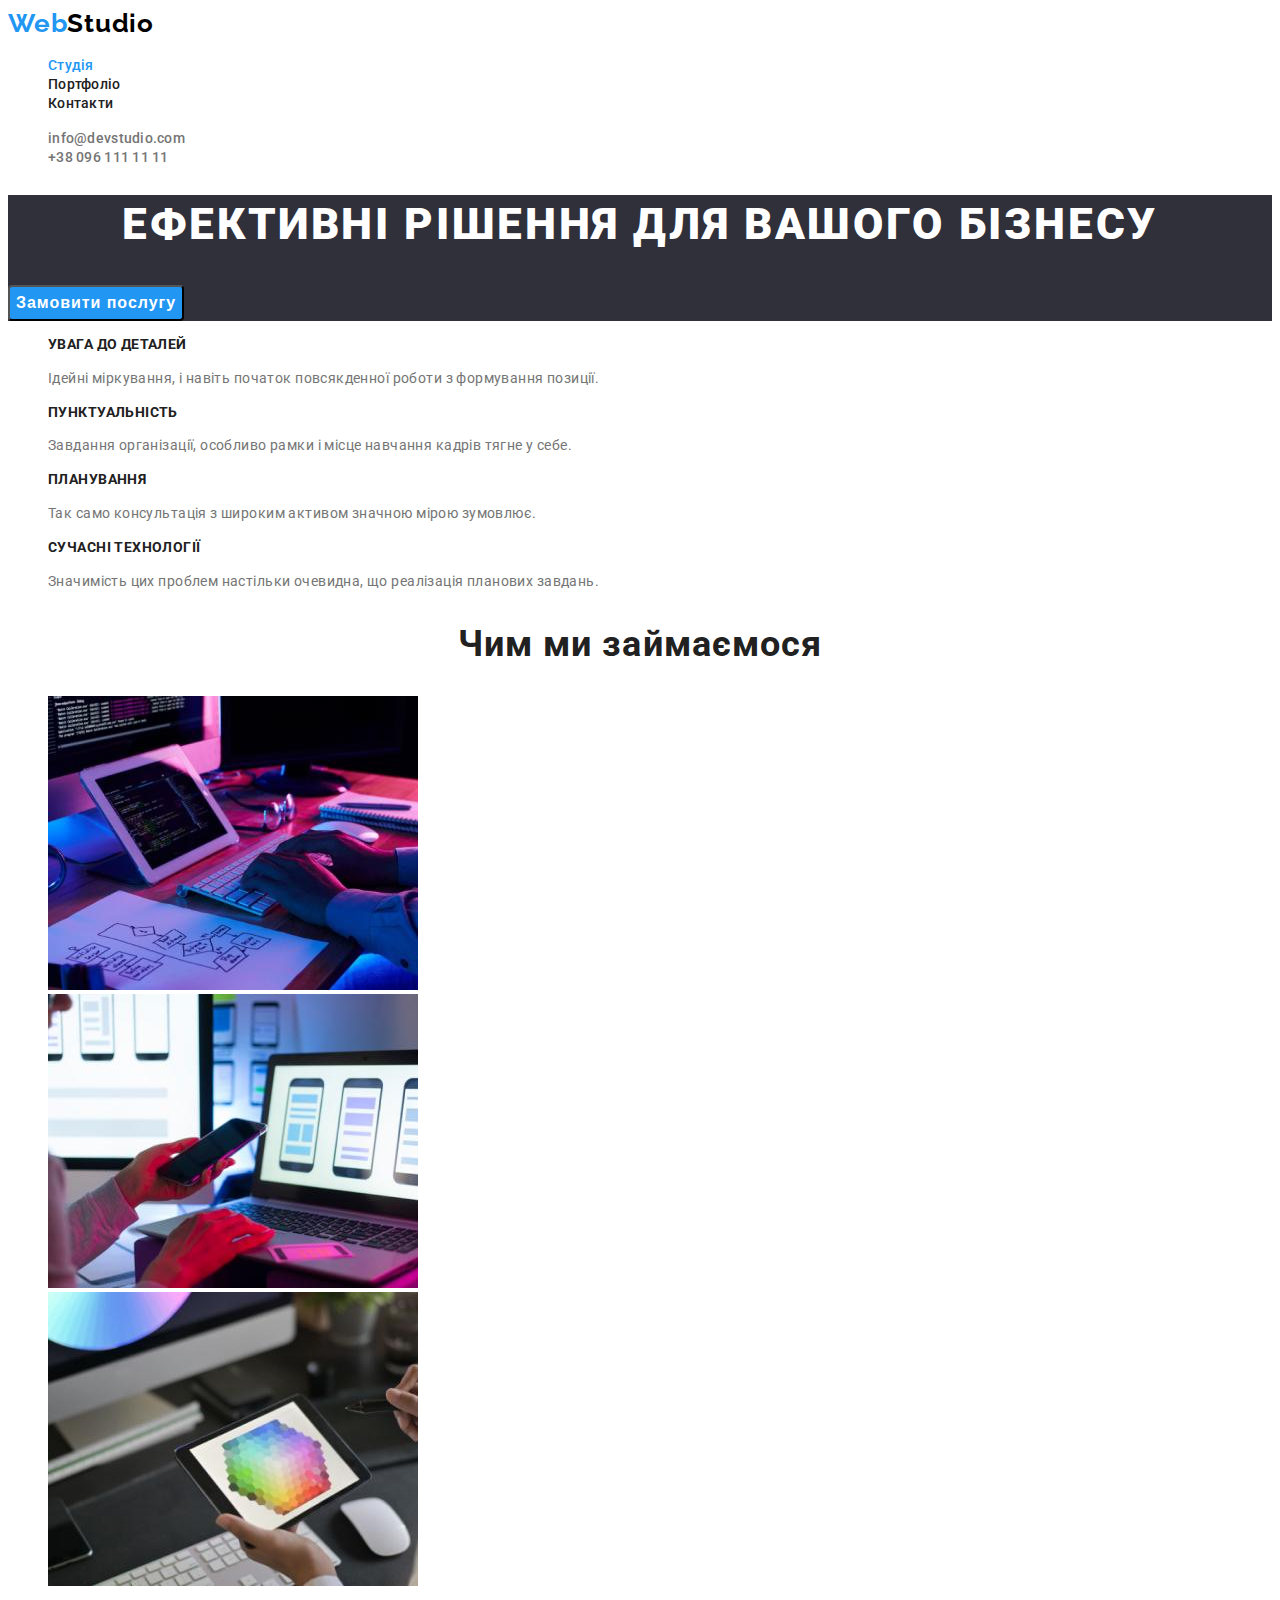
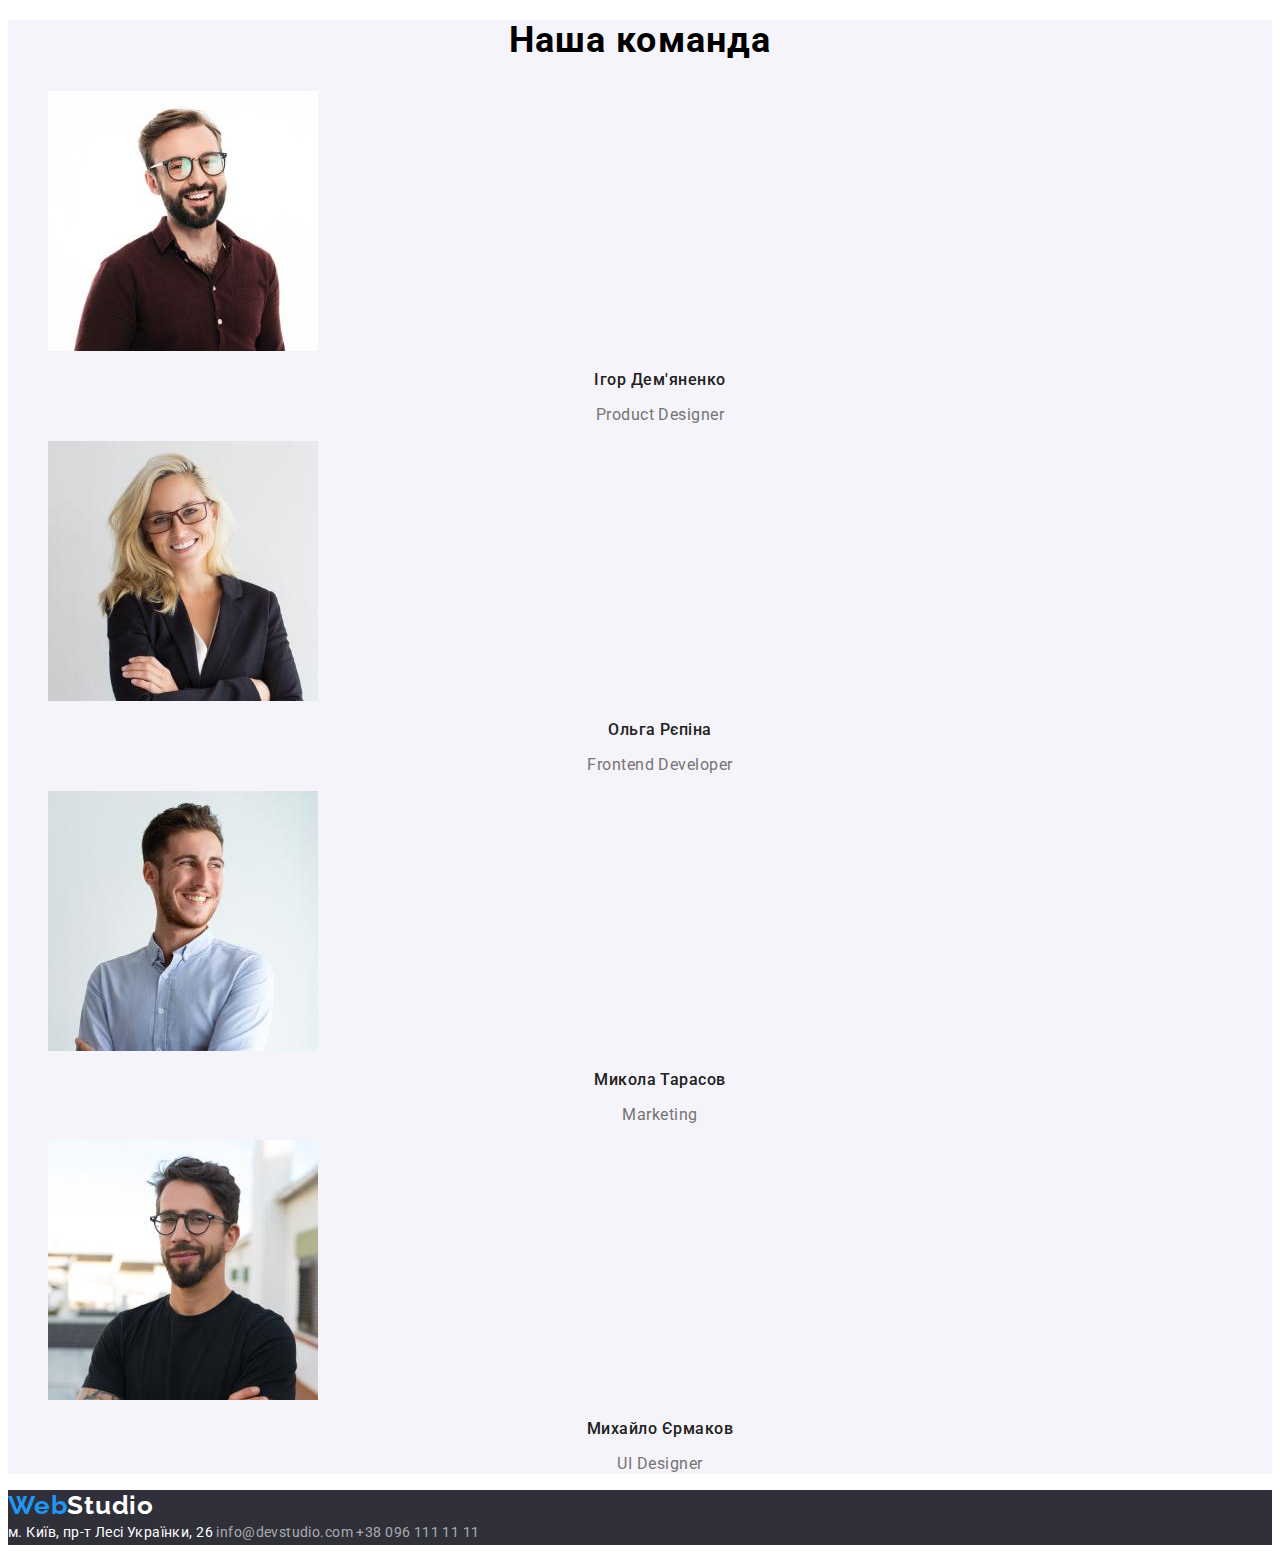
<file: index.html>
<!DOCTYPE html>
<html lang="uk">

<head>
    <meta charset="UTF-8">
    <meta http-equiv="X-UA-Compatible" content="IE=edge">
    <meta name="viewport" content="width=device-width, initial-scale=1.0">
    <title>Web Studio</title>
    <link rel="preconnect" href="https://fonts.googleapis.com">
    <link rel="preconnect" href="https://fonts.gstatic.com" crossorigin>
    <link href="https://fonts.googleapis.com/css2?family=Raleway:wght@700&family=Roboto:wght@400;500;700;900&display=swap"
        rel="stylesheet">
    <link rel="stylesheet" href="./css/styles.css" />
</head>

<body>

    <header class="header">

        <a href="index.html" class="header-logo"><span class="blue">Web</span>Studio</a>

        <nav class="header-nav">
            <ul class="haeder-nav-list">
                <li class="header-item"><a href="index.html" class="item current">Студія</a>
                </li>
                <li class="header-item"><a href="portfolio.html"
                        class="item">Портфоліо</a></li>
                <li class="header-item"><a href="" class="item">Контакти</a></li>
            </ul>
        </nav>

        <ul class="header-list">
            <li class="header-item"><a href="mailto:info@devstudio.com" class="item mail">info@devstudio.com</a></li>
            <li class="header-item"><a href="tel:+380961111111" class="item tel">+38 096 111 11 11</a></li>
        </ul>

    </header>


    <main class="main">
        <section class="hero">
            <h1 class="hero-header">ЕФЕКТИВНІ РІШЕННЯ ДЛЯ ВАШОГО БІЗНЕСУ</h1>
            <button class="hero-button">Замовити послугу</button>
        </section>

        <section class="texter">
            <ul class="texter-list">
                <li class="texter-list-con">
                    <h3 class="texter-list head">УВАГА ДО ДЕТАЛЕЙ</h3>
                    <p class="texter-list par">Ідейні міркування, і навіть початок повсякденної роботи з формування
                        позиції.</p>
                </li>
                <li class="texter-list-con">
                    <h3 class="texter-list head">ПУНКТУАЛЬНІСТЬ</h3>
                    <p class="texter-list par">Завдання організації, особливо рамки і місце навчання кадрів тягне у
                        себе.</p>
                </li>
                <li class="texter-list-con">
                    <h3 class="texter-list head">ПЛАНУВАННЯ</h3>
                    <p class="texter-list par">Так само консультація з широким активом значною мірою зумовлює.</p>
                </li>
                <li class="texter-list-con">
                    <h3 class="texter-list head">СУЧАСНІ ТЕХНОЛОГІЇ</h3>
                    <p class="texter-list par">Значимість цих проблем настільки очевидна, що реалізація планових
                        завдань.</p>
                </li>
            </ul>
        </section>

        <section class="we-do">
            <h2 class="we-do-head">Чим ми займаємося</h2>
            <ul class="we-do-list">
                <li class="we-do-list-con"><img src="images/img1.jpg" alt="person coding on a tablet" width="370"
                        height="294" class="we-do-list img"></li>
                <li class="we-do-list-con"><img src="images/img2.jpg"
                        alt="person looking at their phone while working with laptop" width="370" height="294"
                        class="we-do-list img"></li>
                <li class="we-do-list-con"><img src="images/img3.jpg" alt="person choosing a collor on their tablet"
                        width="370" height="294" class="we-do-list img">
                </li>
            </ul>
        </section>

        <section class="team">
            <h2 class="team-head">Наша команда</h2>
            <ul class="team-list">
                <li class="team-list-con"><img src="images/id1.jpg" alt="photo of Igor Demyanenko" width="270"
                        height="260" class="team-list img">
                    <h3 class="team-list head">Ігор Дем'яненко</h3>
                    <p class="team-list par">Product Designer</p>
                </li>
                <li class="team-list-con"><img src="images/op1.jpg" alt="photo of Olga Pyerina" width="270" height="260"
                        class="team-list img">
                    <h3 class="team-list head">Ольга Рєпіна</h3>
                    <p class="team-list par">Frontend Developer</p>
                </li>
                <li class="team-list-con"><img src="images/mt1.jpg" alt="photo of Mykola Tarasov" width="270"
                        height="260" class="team-list img">
                    <h3 class="team-list head">Микола Тарасов</h3>
                    <p class="team-list par">Marketing</p>
                </li>
                <li class="team-list-con"><img src="images/me1.jpg" alt="photo of Myhaylo Yermakov" width="270"
                        height="260" class="team-list img">
                    <h3 class="team-list head">Михайло Єрмаков</h3>
                    <p class="team-list par">UI Designer</p>
                </li>
            </ul>
        </section>

    </main>


    <footer class="footer">

        <a href="index.html" class="footer-logo"><span class="blue">Web</span>Studio</a>

        <address class="footer-address">
            м. Київ, пр-т Лесі Українки, 26
            <a href="mailto:info@devstudio.com" class="address-item">info@devstudio.com</a>
            <a href="tel:+380961111111" class="address-item">+38 096 111 11 11</a>
        </address>



    </footer>

</body>

</html>
</file>
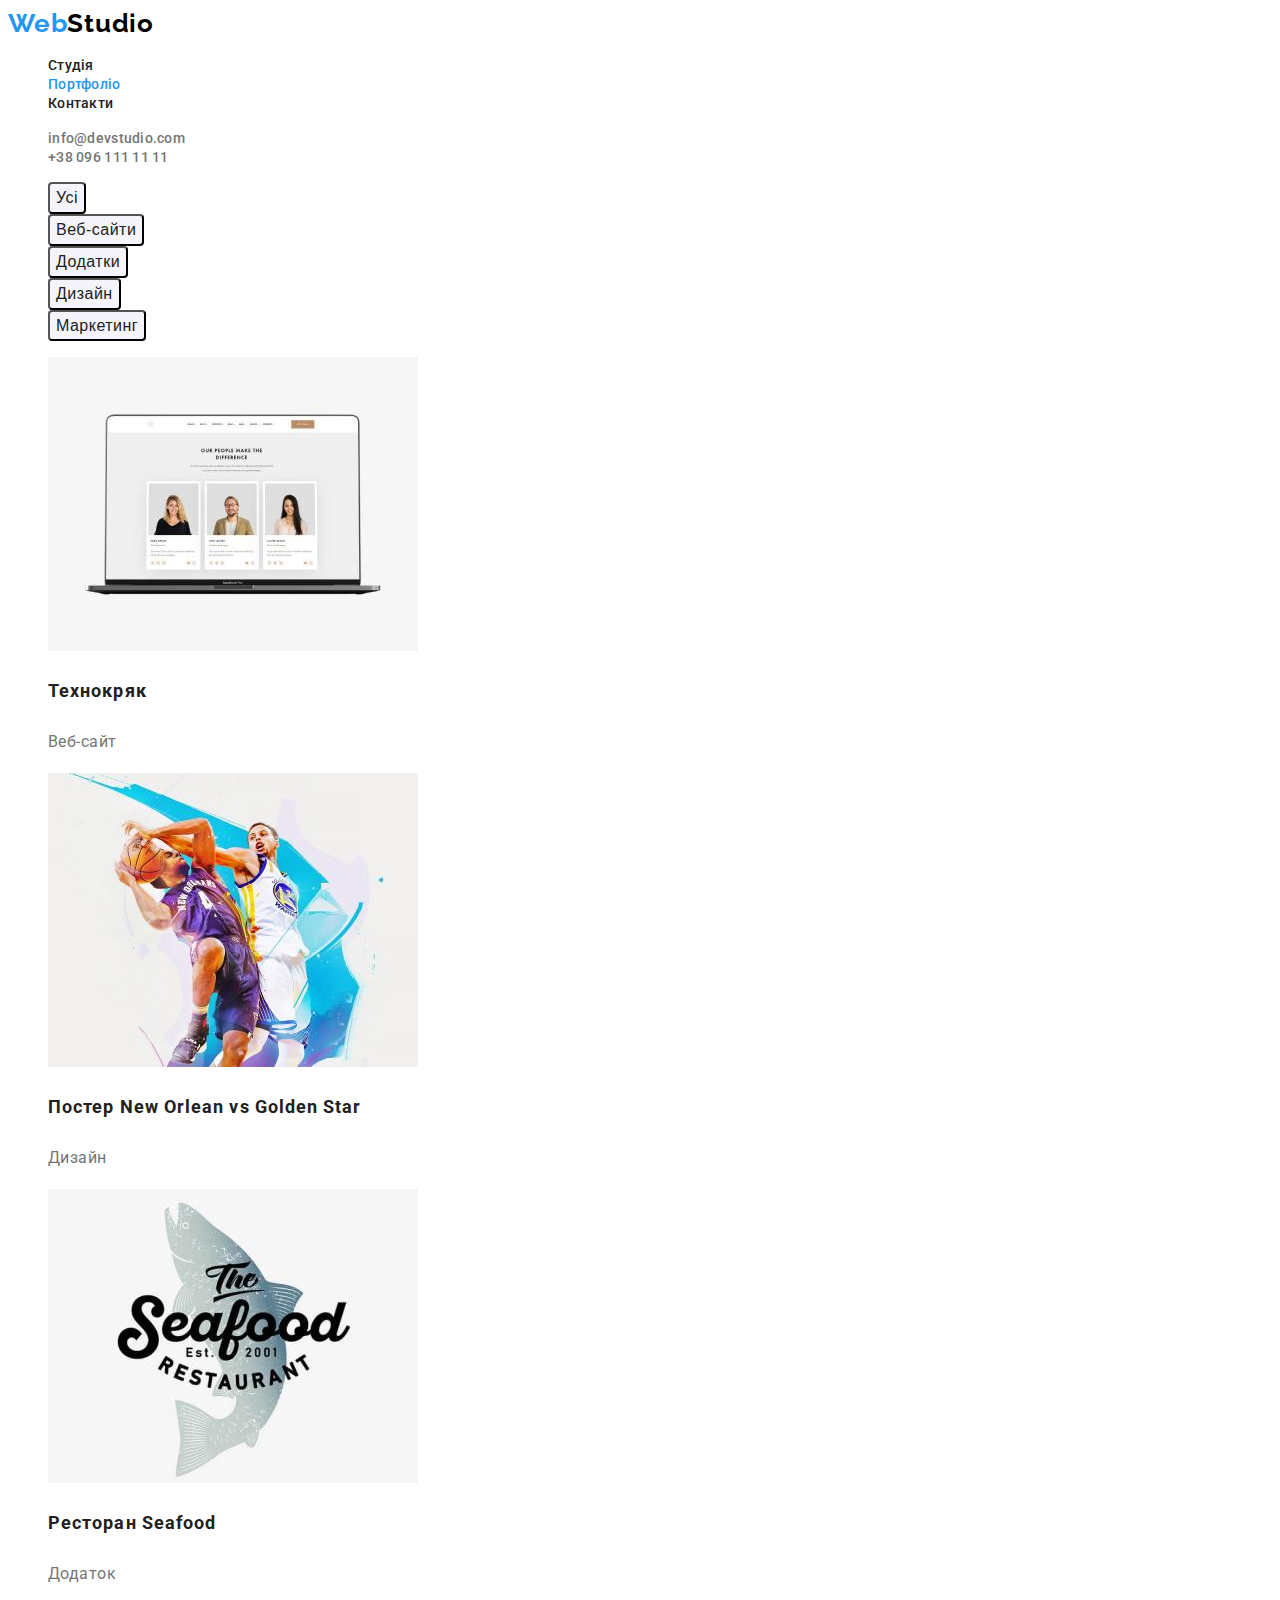
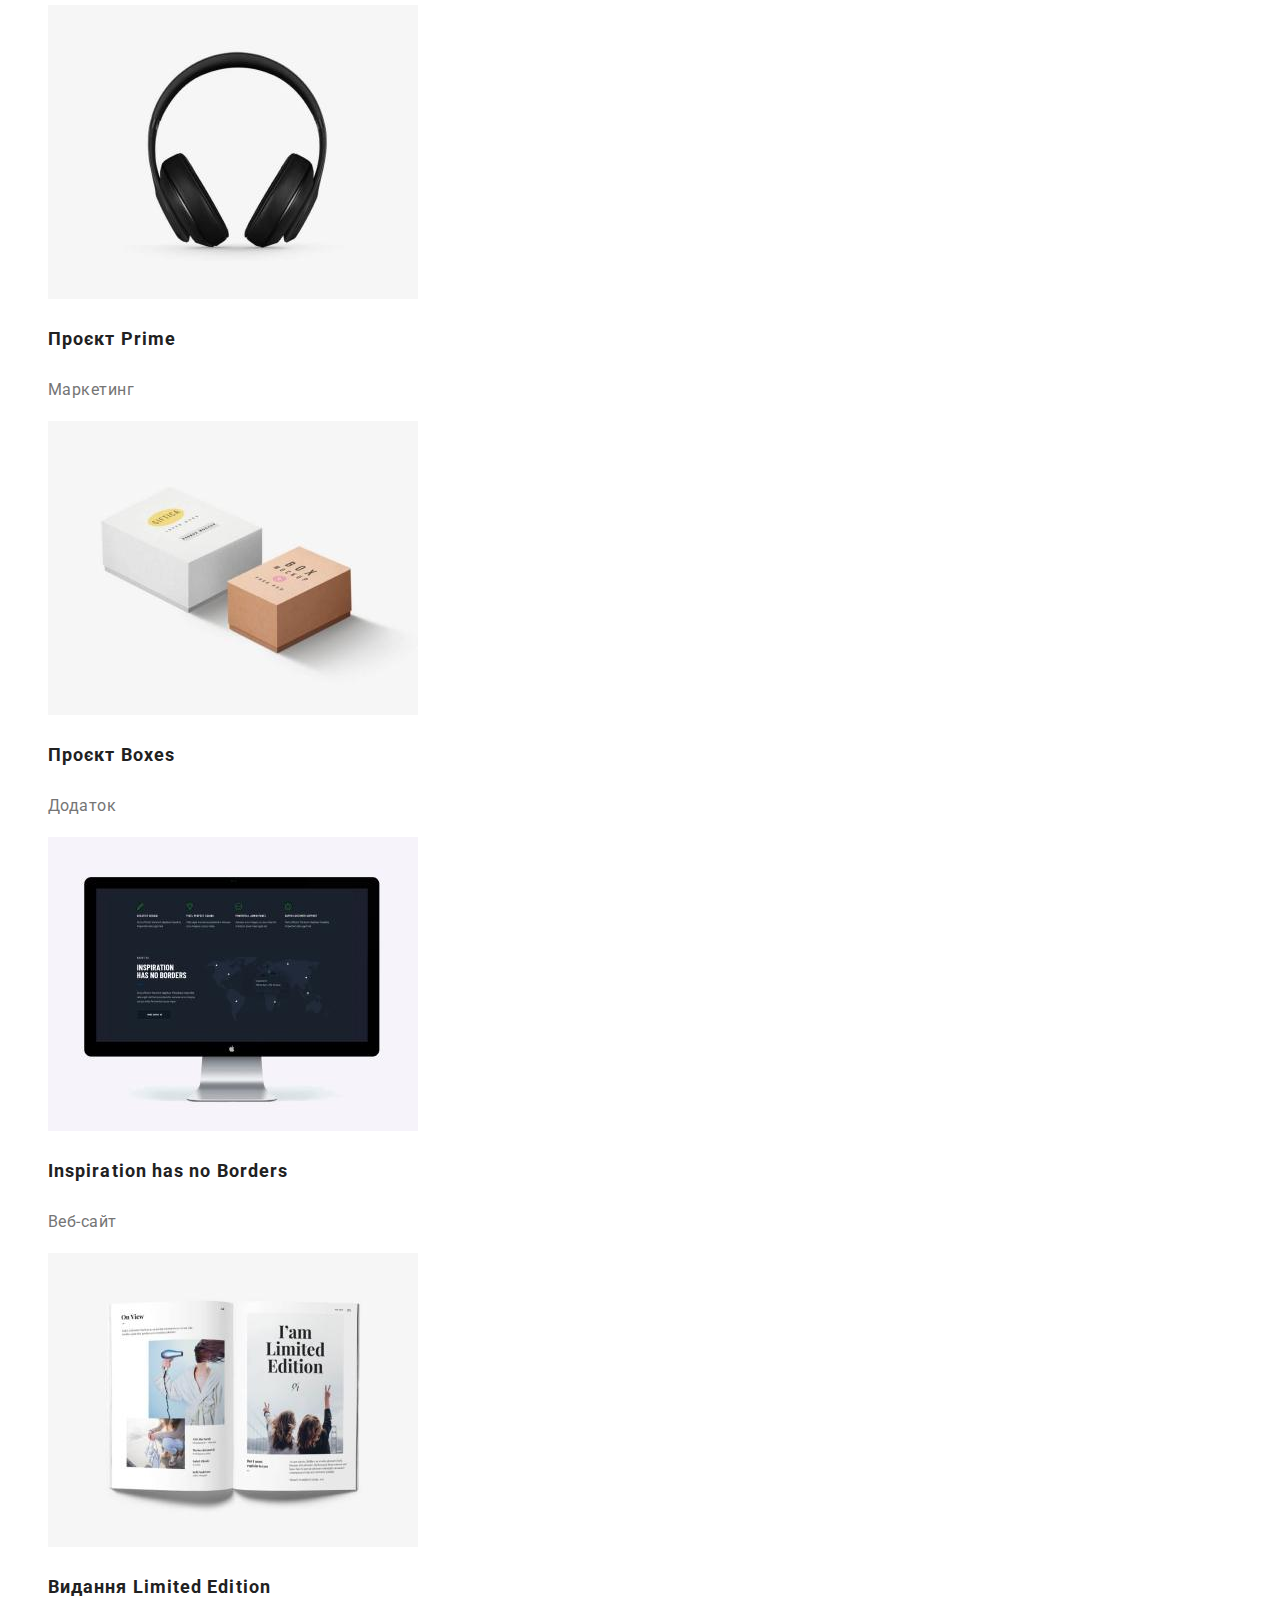
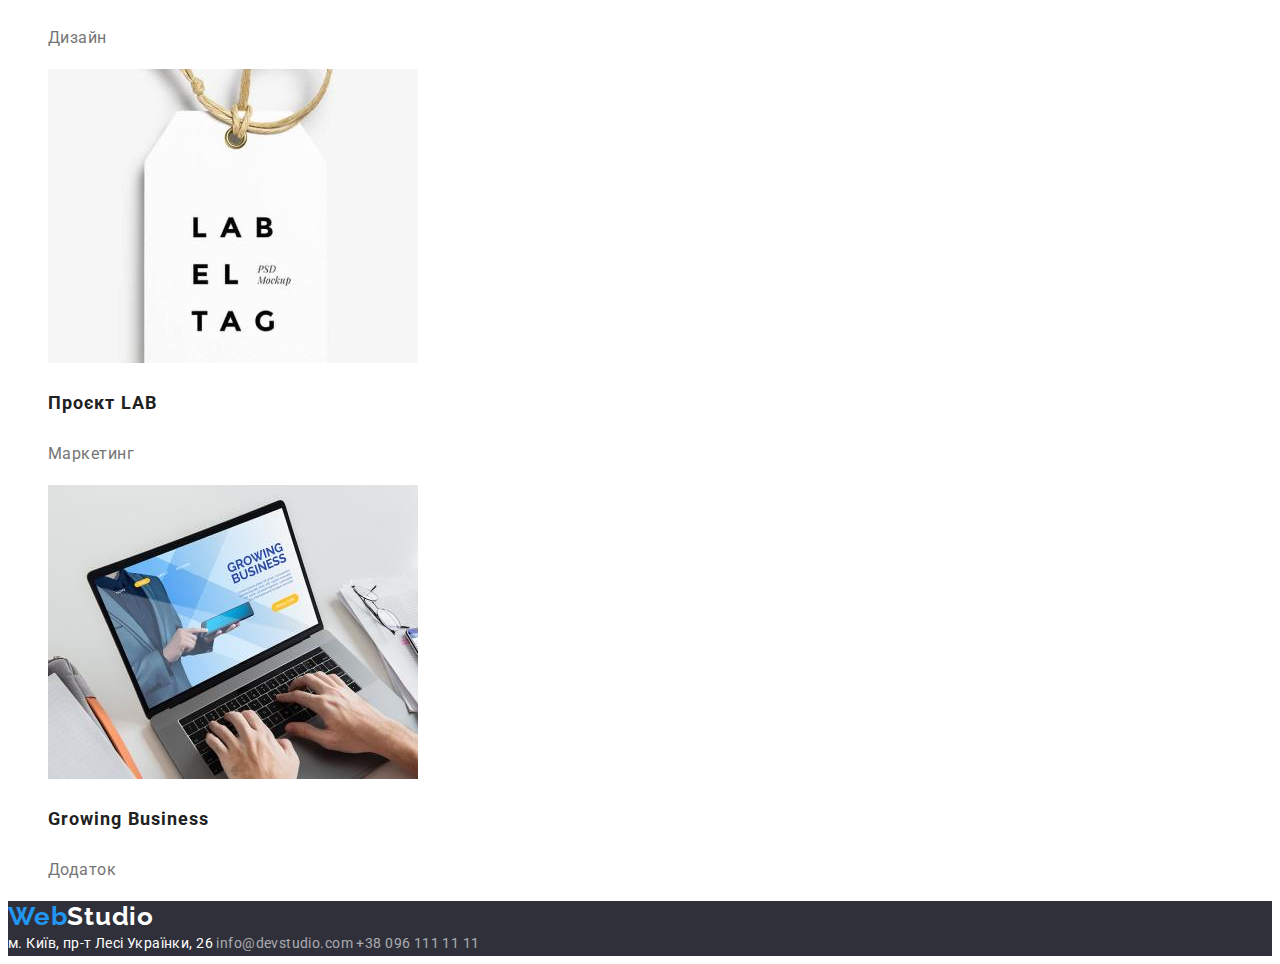
<file: portfolio.html>
<!DOCTYPE html>
<html lang="uk">

<head>
    <meta charset="UTF-8">
    <meta http-equiv="X-UA-Compatible" content="IE=edge">
    <meta name="viewport" content="width=device-width, initial-scale=1.0">
    <title>Portfolio</title>
    <link rel="preconnect" href="https://fonts.googleapis.com">
    <link rel="preconnect" href="https://fonts.gstatic.com" crossorigin>
    <link href="https://fonts.googleapis.com/css2?family=Raleway:wght@700&family=Roboto:wght@400;500;700;900&display=swap"
        rel="stylesheet">
    <link rel="stylesheet" href="./css/styles.css" />
</head>

<body>

    <header class="header">

        <a href="index.html" class="header-logo"><span class="blue">Web</span>Studio</a>

        <nav class="header-nav">
            <ul class="haeder-nav-list">
                <li class="header-item"><a href="index.html" class="item">Студія</a>
                </li>
                <li class="header-item"><a href="portfolio.html"
                        class="item current">Портфоліо</a></li>
                <li class="header-item"><a href="" class="item">Контакти</a></li>
            </ul>
        </nav>

        <ul class="header-list">
            <li class="header-item"><a href="mailto:info@devstudio.com" class="item mail">info@devstudio.com</a></li>
            <li class="header-item"><a href="tel:+380961111111" class="item tel">+38 096 111 11 11</a></li>
        </ul>

    </header>


    <main class="main">

        <a href=""></a>

        <section class="pics">

            <ul class="main-options">
                <li class="main-options-con"><button class="main-options-button">Усі</button></li>
                <li class="main-options-con"><button class="main-options-button">Веб-сайти</button></li>
                <li class="main-options-con"><button class="main-options-button">Додатки</button></li>
                <li class="main-options-con"><button class="main-options-button">Дизайн</button></li>
                <li class="main-options-con"><button class="main-options-button">Маркетинг</button></li>
            </ul>

            <ul class="pics-list">
                <li class="pics-list-con"><a href=""><img src="images/lt.jpg" alt="laptop" width="370" height="294"
                            class="pics-list img">
                        <h3 class="pics-list head">Технокряк</h3>
                        <p class="pics-list par">Веб-сайт</p>
                    </a>
                </li>
                <li class="pics-list-con"><a href=""><img src="images/bas.jpg" alt="two baseball players" width="370"
                            height="294" class="pics-list img">
                        <h3 class="pics-list head">Постер New Orlean vs Golden Star</h3>
                        <p class="pics-list par">Дизайн</p>
                    </a>
                </li>
                <li class="pics-list-con"><a href=""><img src="images/sf.jpg" alt="Seafood logo" width="370"
                            height="294" class="pics-list img">
                        <h3 class="pics-list head">Ресторан Seafood</h3>
                        <p class="pics-list par">Додаток</p>
                    </a>
                </li>
                <li class="pics-list-con"><a href=""><img src="images/hp.jpg" alt="headphones" width="370" height="294"
                            class="pics-list img">
                        <h3 class="pics-list head">Проєкт Prime</h3>
                        <p class="pics-list par">Маркетинг</p>
                    </a>
                </li>
                <li class="pics-list-con"><a href=""><img src="images/box.jpg" alt="two boxes" width="370" height="294"
                            class="pics-list img">
                        <h3 class="pics-list head">Проєкт Boxes</h3>
                        <p class="pics-list par">Додаток</p>
                    </a>
                </li>
                <li class="pics-list-con"><a href=""><img src="images/mon.jpg" alt="computer monitor" width="370"
                            height="294" class="pics-list img">
                        <h3 class="pics-list head">Inspiration has no Borders</h3>
                        <p class="pics-list par">Веб-сайт</p>
                    </a>
                </li>
                <li class="pics-list-con"><a href=""><img src="images/book.jpg" alt="open book" width="370" height="294"
                            class="pics-list img">
                        <h3 class="pics-list head">Видання Limited Edition</h3>
                        <p class="pics-list par">Дизайн</p>
                    </a>
                </li>
                <li class="pics-list-con"><a href=""><img src="images/tag.jpg" alt="Lab tag" width="370" height="294"
                            class="pics-list img">
                        <h3 class="pics-list head">Проєкт LAB</h3>
                        <p class="pics-list par">Маркетинг</p>
                    </a>
                </li>
                <li class="pics-list-con"><a href=""><img src="images/lth.jpg" alt="work with laptop" width="370"
                            height="294" class="pics-list img">
                        <h3 class="pics-list head">Growing Business</h3>
                        <p class="pics-list par">Додаток</p>
                    </a>
                </li>
            </ul>
        </section>

    </main>


    <footer class="footer">

        <a href="index.html" class="footer-logo"><span class="blue">Web</span>Studio</a>

        <address class="footer-address">
            м. Київ, пр-т Лесі Українки, 26
            <a href="mailto:info@devstudio.com" class="address-item">info@devstudio.com</a>
            <a href="tel:+380961111111" class="address-item">+38 096 111 11 11</a>
        </address>



    </footer>

</body>

</html>
</file>
<file: css/styles.css>
body {
    font-family: 'Roboto';
}

li {
    list-style: none;
}

a {
    text-decoration: none;
}

:root {
    --best-color: #2196F3;
    --head-color: #212121;
    --t-color: #757575;
    --dark-color: #2F303A;
}

.blue {
    color: var(--best-color);
}

button {
    cursor: pointer;
}

address {
    font-style: normal;
}

button:hover,
button:focus {
    color: white;
    background-color: var(--best-color);
    border-radius: 4px;
}

.header {
    background-color: white;
}

.header-logo {
    font-family: 'Raleway';
    font-weight: 700;
    font-size: 26px;
    line-height: 1.19;
    letter-spacing: 0.03em;
    color: black;
}

.header-nav .item {
    color: var(--head-color);
    font-weight: 500;
    font-size: 14px;
    line-height: 1.14;
    letter-spacing: 0.02em;
}

.header-list .mail,
.tel {
    color: var(--t-color);
    font-weight: 500;
    font-size: 14px;
    line-height: 1.14;
    letter-spacing: 0.02em;
}

.header-logo:hover,
.header-logo:focus,
.tel:hover,
.tel:focus,
.item:hover,
.item:focus,
.item.current {
    color: var(--best-color);
}

.header-nav a:active{
    color: var(--best-color);
}

.footer {
    background-color: var(--dark-color);
}

.footer-logo {
    font-family: 'Raleway';
    font-weight: 700;
    font-size: 26px;
    line-height: 1.19;
    letter-spacing: 0.03em;
    color: white;
}

.footer-logo:hover,
.footer-logo:focus {
    color: var(--best-color);
}

.footer-address {
    font-weight: 400;
    font-size: 14px;
    line-height: 1.71;
    letter-spacing: 0.03em;
    color: #FFFFFF;
}

.address-item {
    font-weight: 400;
    font-size: 14px;
    line-height: 1.71;
    letter-spacing: 0.03em;
    color: rgba(255, 255, 255, 0.6);
}

.address-item:hover,
.address-item:focus {
    color: #FFFFFF;
}

.hero {
    background-color: var(--dark-color);
}

.hero-header {
    font-weight: 900;
    font-size: 44px;
    line-height: 1.36;
    text-align: center;
    letter-spacing: 0.06em;
    text-transform: uppercase;

    color: #FFFFFF;

}

.hero-button {
    font-weight: 700;
    font-size: 16px;
    line-height: 1.87;
    display: flex;
    align-items: center;
    text-align: center;
    letter-spacing: 0.06em;
    color: white;
    border-radius: 4px;
    background-color: var(--best-color);

}

.hero-button:hover,
.hero-button:focus {
    background-color: #188CE8;
}

.texter-list .head {
    font-weight: 700;
    font-size: 14px;
    line-height: 1.14;
    letter-spacing: 0.03em;
    text-transform: uppercase;
    color: var(--head-color);
}

.texter-list .par {
    font-weight: 400;
    font-size: 14px;
    line-height: 1.71;
    letter-spacing: 0.03em;
    color: var(--t-color);
}

.we-do-head {
    font-weight: 700;
    font-size: 36px;
    line-height: 1.16;
    text-align: center;
    letter-spacing: 0.03em;
    color: var(--head-color);
}

.team {
    background-color: #F5F4FA;
}

.team-head{
    font-weight: 700;
    font-size: 36px;
    line-height: 1.16;
    text-align: center;
    letter-spacing: 0.03em;
}

.team-list .img {
    border-radius: 0px;
}

.team-list .head {
    font-weight: 500;
    font-size: 16px;
    line-height: 1.18;
    text-align: center;
    letter-spacing: 0.03em;
    color: var(--head-color);
}

.team-list .par {
    font-weight: 400;
    font-size: 16px;
    line-height: 1.18;
    text-align: center;
    letter-spacing: 0.03em;
    color: var(--t-color);
}

.main-options-button {
    font-weight: 500;
    font-size: 16px;
    line-height: 1.62;
    text-align: center;
    letter-spacing: 0.03em;
    color: var(--head-color);
    background-color: #F5F4FA;
    border-radius: 4px;
}

.pics-list .head {
    font-weight: 700;
    font-size: 18px;
    line-height: 2;
    letter-spacing: 0.06em;
    color: var(--head-color);
}

.pics-list .par {
    font-weight: 400;
    font-size: 16px;
    line-height: 1.87;
    letter-spacing: 0.03em;
    color: var(--t-color);
}
</file>
